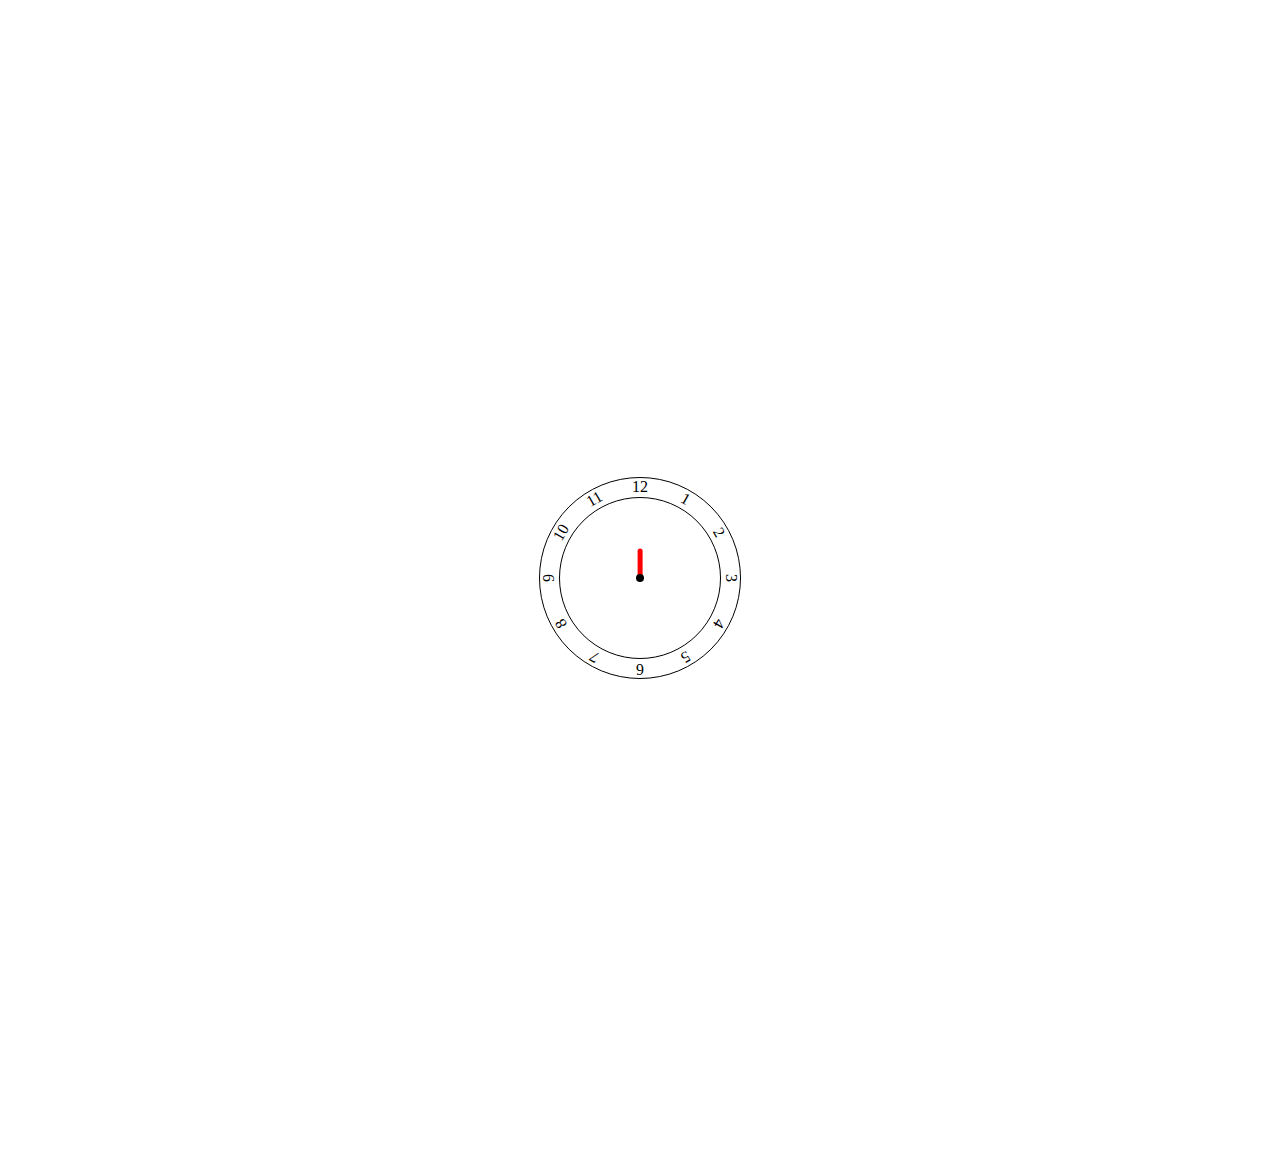
<file: index.html>
<html lang="en">

<head>
    <meta charset="UTF-8">
    <meta name="viewport" content="width=device-width, initial-scale=1.0">
    <title>Document</title>
    <link rel="stylesheet" href="./style.css">

</head>

<body id="body" class="body">
    <main>
        <div class="center">
            <p class="nums one">1</p>
            <p class="nums two">2</p>
            <p class="nums three">3</p>
            <p class="nums four">4</p>
            <p class="nums five">5</p>
            <p class="nums six">6</p>
            <p class="nums seven">7</p>
            <p class="nums eight">8</p>
            <p class="nums nine">9</p>
            <p class="nums ten">10</p>
            <p class="nums eleven">11</p>
            <p class="nums twelve">12</p>
            <div class="hour-hand"></div>
            <div class="minute-hand"></div>
        </div>

    </main>
</body>

</html>
</file>
<file: style.css>
#body {
}

:root {
	--one: 30deg;
	--two: 30deg;
	--three: 30deg;
	--four: 30deg;
	--five: 30deg;
	--six: 30deg;
	--seven: 30deg;
	--eight: 30deg;
	--nine: 30deg;
	--ten: 30deg;
	--eleven: 30deg;
	--twelve: 30deg;
}
.body {
	background-color: rgb(255, 255, 255);
	/* background-image: url("https://plus.unsplash.com/premium_photo-1723846948081-098b0f364e93?w=600&auto=format&fit=crop&q=60&ixlib=rb-4.0.3&ixid=M3wxMjA3fDB8MHxmZWF0dXJlZC1waG90b3MtZmVlZHwyfHx8ZW58MHx8fHx8"); */
	/* background-repeat: no-repeat;
	background-size: contain;
	background-position: center; */
	margin: 0px;
}

.logo {
	height: 5rem;
	width: auto;
}

.border-bottom {
	border-bottom: 1px solid black;
}

.nav {
	display: flex;
	width: 100%;
	height: 10rem;
	flex-direction: row;
}

main {
	/* min-width: 100vw; */
	height: 100vh;
	background-color: white;
	color: black;
	padding: 10%;
	display: flex;
	justify-content: center;
	align-items: center;
}

.center {
	border: 1px solid black;
	border-radius: 9999999999rem;
	width: 10rem;
	aspect-ratio: 1/1;
	display: flex;
	justify-content: center;
	align-items: center;
	position: relative;
	background-image: url("https://img.freepik.com/free-photo/top-view-background-beautiful-white-grey-brown-cream-blue-background_140725-72219.jpg");
}

.center::after {
	content: " ";
	position: absolute;
	border-radius: 99999999rem;
	background-color: black;
	min-width: 0.5rem;
	min-height: 0.5rem;
}

.center::before {
	content: " ";
	position: absolute;
	border-radius: 99999999rem;
	border: 1px solid black;
	min-width: 125%;
	min-height: 125%;
}

.hour-hand {
	width: 20%;
	height: 0.3rem;
	background-color: red;
	transform-origin: left;
	transform: rotate(-90deg);
	position: absolute;
	left: 50%;
	top: 50%;
	border-radius: 9999999rem;
	animation: minuteRotation 3600s infinite linear;
}
.minute-hand {
	width: 50%;
	height: 0.3rem;
	border-radius: 9999999rem;
	background-image: url("https://png.pngtree.com/element_our/20190528/ourmid/pngtree-cartoon-hour-hand-free-button-image_1135805.jpg");
	transform-origin: left;
	transform: rotate(0deg);
	position: absolute;
	left: 50%;
	top: 50%;
	animation: minuteRotation 60s infinite linear;
}

.one {
	transform: rotate(var(--one));
}
.two {
	transform: rotate(60deg);
}
.three {
	transform: rotate(90deg);
}
.four {
	transform: rotate(calc(30deg * 4));
}
.five {
	transform: rotate(calc(30deg * 5));
}
.six {
	transform: rotate(calc(30deg * 6));
}
.seven {
	transform: rotate(calc(30deg * 7));
}
.eight {
	transform: rotate(calc(30deg * 8));
}
.nine {
	transform: rotate(calc(30deg * 9));
}
.ten {
	transform: rotate(calc(30deg * 10));
}
.eleven {
	transform: rotate(calc(30deg * 11));
}
.twelve {
	transform: rotate(calc(30deg * 12));
}

.nums {
	text-align: center;
	position: absolute;
	width: 125%;
	height: 125%;
}

@keyframes minuteRotation {
	0% {
		transform: rotate(-90deg);
	}

	100% {
		transform: rotate(270deg);
	}
}
</file>
